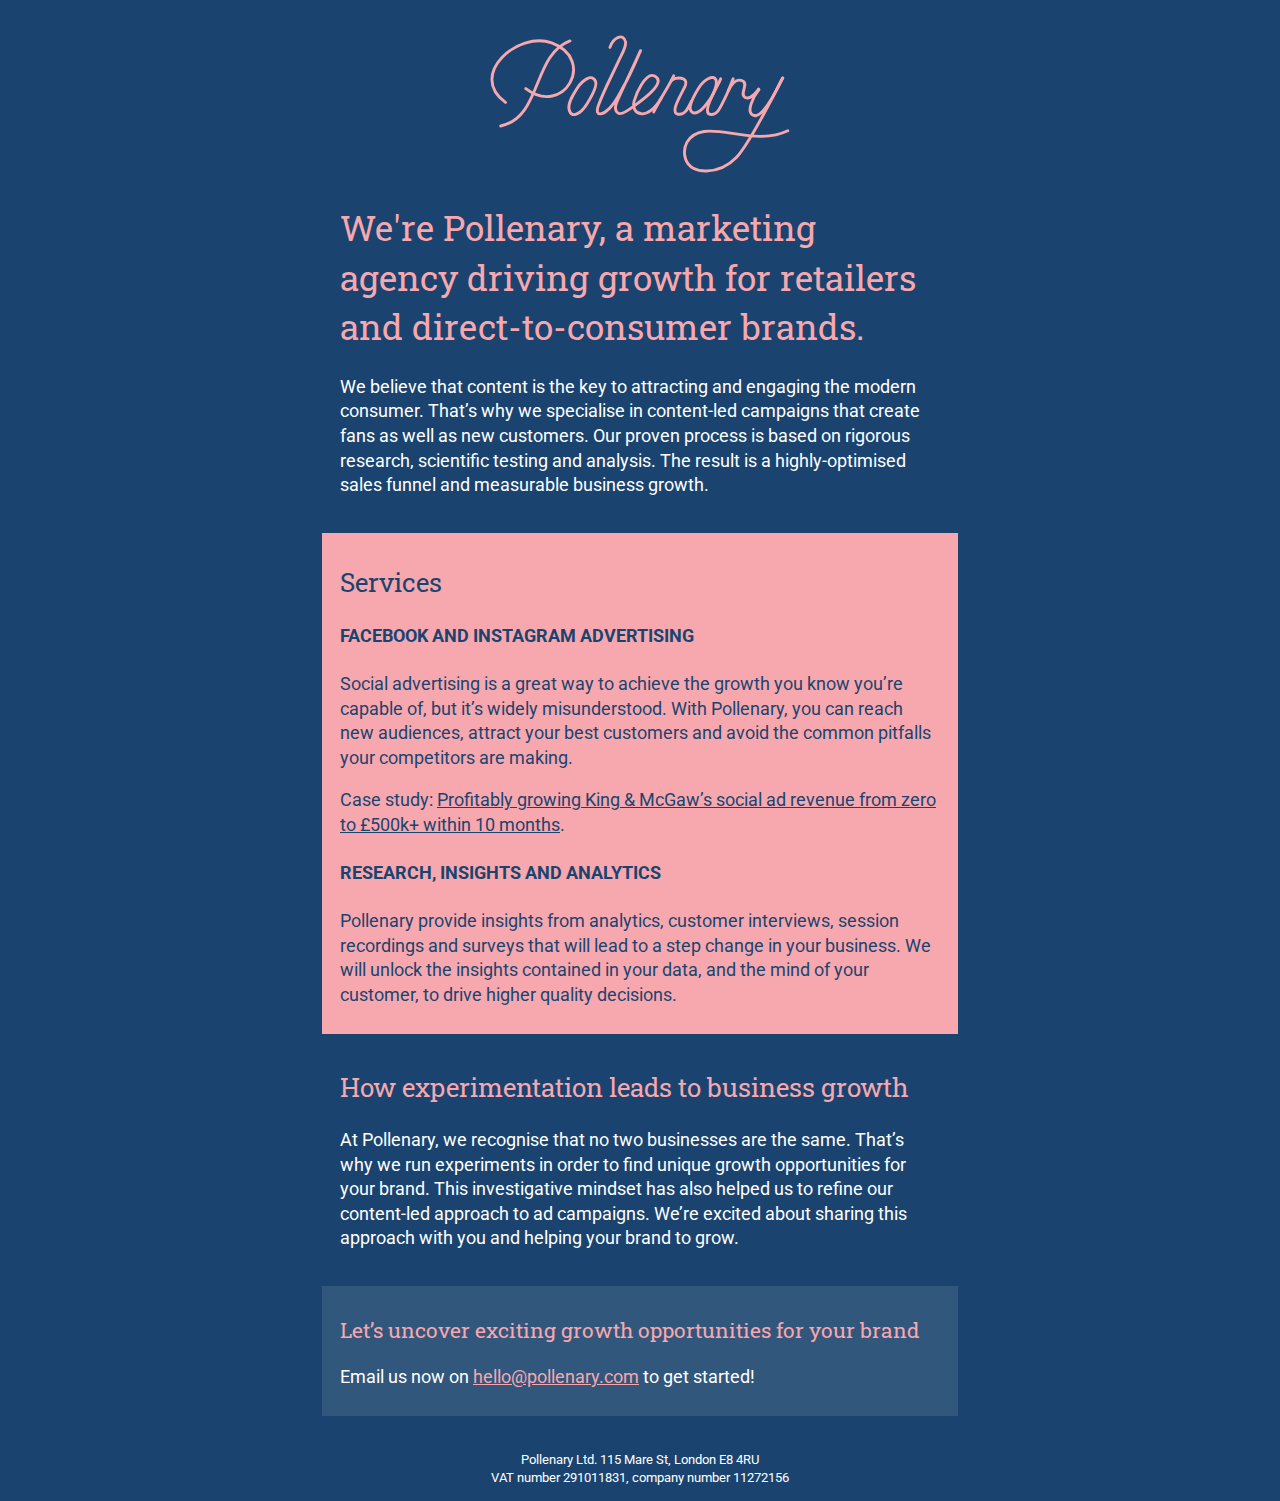
<file: index.html>
<!DOCTYPE html>
<html>
  <head>
    <!-- Google Tag Manager -->
    <script>(function(w,d,s,l,i){w[l]=w[l]||[];w[l].push({'gtm.start':
    new Date().getTime(),event:'gtm.js'});var f=d.getElementsByTagName(s)[0],
    j=d.createElement(s),dl=l!='dataLayer'?'&l='+l:'';j.async=true;j.src=
    'https://www.googletagmanager.com/gtm.js?id='+i+dl;f.parentNode.insertBefore(j,f);
    })(window,document,'script','dataLayer','GTM-MFLD2SN');</script>
    <!-- End Google Tag Manager -->
    <meta charset="UTF-8">
    <meta name="viewport" content="width=device-width,initial-scale=1">
    <title>Social media marketing, paid social agency | Pollenary</title>
    <link href="https://fonts.googleapis.com/css?family=Roboto|Roboto+Slab:300" rel="stylesheet">
    <link href="assets/styles.css" media="all" rel="stylesheet" type="text/css" />
  </head>
  <body>
    <!-- Google Tag Manager (noscript) -->
    <noscript><iframe src="https://www.googletagmanager.com/ns.html?id=GTM-MFLD2SN"
    height="0" width="0" style="display:none;visibility:hidden"></iframe></noscript>
    <!-- End Google Tag Manager (noscript) -->
    <div class="container">
      <div class="logo">
        <img src="assets/logo.svg" class="header-logo" title="Pollenary" />
      </div>
      <!-- <h1>Discover a better way to attract your ideal customers.</h1> -->
      <h1>We're Pollenary, a marketing agency driving growth for retailers and direct-to-consumer brands.</h1>
      <p>We believe that content is the key to attracting and engaging the modern consumer. That’s why we specialise in content-led campaigns that create fans as well as new customers. Our proven process is based on rigorous research, scientific testing and analysis. The result is a highly-optimised sales funnel and measurable business growth. </p>
    </div>
    <div class="container reverse">
      <h2>Services</h2>
      <h4>Facebook and Instagram advertising</h4>
      <p>Social advertising is a great way to achieve the growth you know you’re capable of, but it’s widely misunderstood. With Pollenary, you can reach new audiences, attract your best customers and avoid the common pitfalls your competitors are making.</p>
      <p>Case study: <a href="king-and-mcgaw.html">Profitably growing King & McGaw’s social ad revenue from zero to £500k+ within 10 months</a>.</p>
      <!-- <h4>Conversion rate optimisation</h4>
      <p>Every step in your funnel is an opportunity for growth, but don’t fall into the trap of thinking small changes will make a big difference. We can develop an A/B testing program that will increase conversions so you can improve your marketing ROI.</p> -->
      <h4>Research, insights and analytics</h4>
      <p>Pollenary provide insights from analytics, customer interviews, session recordings and surveys that will lead to a step change in your business. We will unlock the insights contained in your data, and the mind of your customer, to drive higher quality decisions.</p>
    </div>
    <div class="container">
      <h2>How experimentation leads to business growth</h2>
      <p>At Pollenary, we recognise that no two businesses are the same. That’s why we run experiments in order to find unique growth opportunities for your brand. This investigative mindset has also helped us to refine our content-led approach to ad campaigns. We’re excited about sharing this approach with you and helping your brand to grow.</p>
    </div>
    <div class="container callout">
      <h3>Let’s uncover exciting growth opportunities for your brand</h3>
      <p>Email us now on <a href="mailto:hello@pollenary.com">hello@pollenary.com</a> to get started!<p>
    </div>
    <footer>
      Pollenary Ltd. 115 Mare St, London E8 4RU<br />
      VAT number 291011831, company number 11272156
    </footer>
  </body>
</html>
</file>
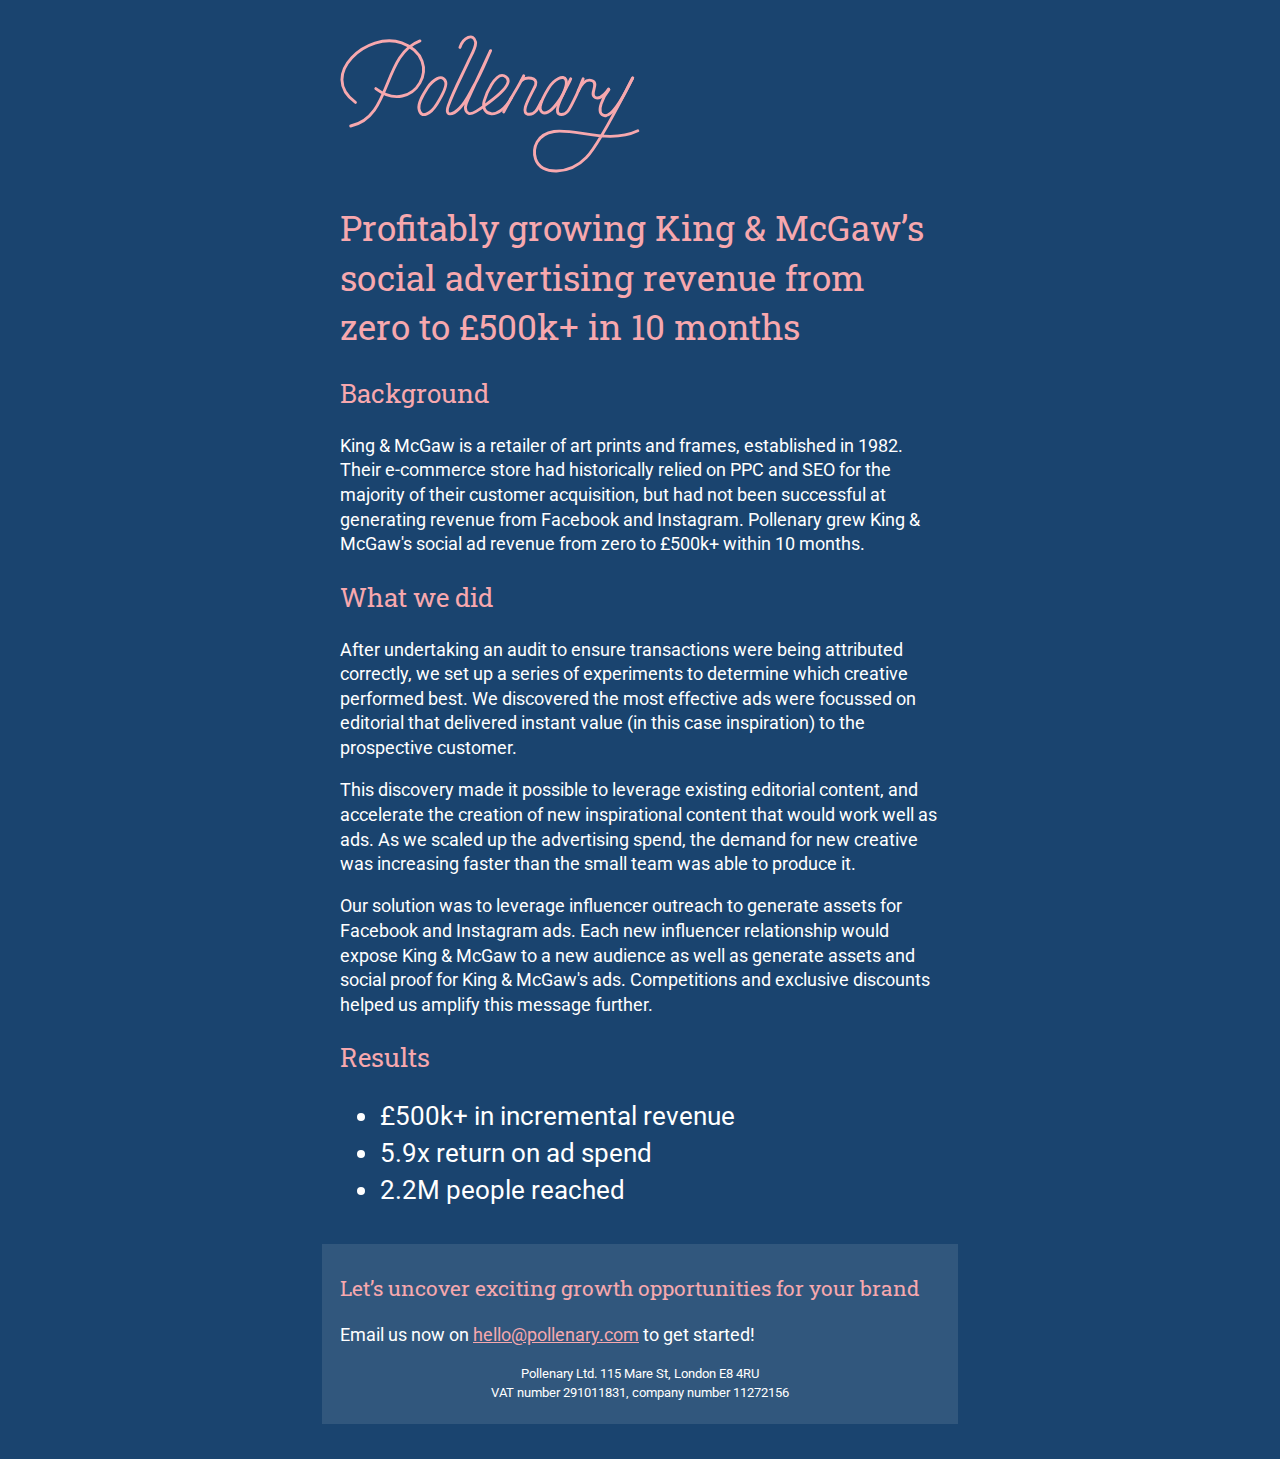
<file: king-and-mcgaw.html>
<!DOCTYPE html>
<html>
  <head>
    <!-- Google Tag Manager -->
    <script>(function(w,d,s,l,i){w[l]=w[l]||[];w[l].push({'gtm.start':
    new Date().getTime(),event:'gtm.js'});var f=d.getElementsByTagName(s)[0],
    j=d.createElement(s),dl=l!='dataLayer'?'&l='+l:'';j.async=true;j.src=
    'https://www.googletagmanager.com/gtm.js?id='+i+dl;f.parentNode.insertBefore(j,f);
    })(window,document,'script','dataLayer','GTM-MFLD2SN');</script>
    <!-- End Google Tag Manager -->
    <meta charset="UTF-8">
    <meta name="viewport" content="width=device-width,initial-scale=1">
    <title>King & McGaw case study | Pollenary</title>
    <link href="https://fonts.googleapis.com/css?family=Roboto|Roboto+Slab" rel="stylesheet">
    <link href="assets/styles.css" media="all" rel="stylesheet" type="text/css" />
  </head>
  <body>
    <!-- Google Tag Manager (noscript) -->
    <noscript><iframe src="https://www.googletagmanager.com/ns.html?id=GTM-MFLD2SN"
    height="0" width="0" style="display:none;visibility:hidden"></iframe></noscript>
    <!-- End Google Tag Manager (noscript) -->
    <div class="container">
      <a href="/"><img src="assets/logo.svg" class="header-logo" title="Pollenary" /></a>
      <h1>Profitably growing King & McGaw’s social advertising revenue from zero to £500k+ in 10 months</h1>
      <h2>Background</h2>
      <p>King & McGaw is a retailer of art prints and frames, established in 1982. Their e-commerce store had historically relied on PPC and SEO for the majority of their customer acquisition, but had not been successful at generating revenue from Facebook and Instagram. Pollenary grew King & McGaw's social ad revenue from zero to £500k+ within 10 months.</p>
      <h2>What we did</h2>
      <p>After undertaking an audit to ensure transactions were being attributed correctly, we set up a series of experiments to determine which creative performed best. We discovered the most effective ads were focussed on editorial that delivered instant value (in this case inspiration) to the prospective customer.</p>
      <p>This discovery made it possible to leverage existing editorial content, and accelerate the creation of new inspirational content that would work well as ads. As we scaled up the advertising spend, the demand for new creative was increasing faster than the small team was able to produce it. </p>
      <p>Our solution was to leverage influencer outreach to generate assets for Facebook and Instagram ads. Each new influencer relationship would expose King & McGaw to a new audience as well as generate assets and social proof for King & McGaw's ads. Competitions and exclusive discounts helped us amplify this message further.</p>
      <h2>Results</h2>
      <ul class="lead">
        <li>£500k+ in incremental revenue
        <li>5.9x return on ad spend
        <li>2.2M people reached
      </ul>
    </div>

    <div class="container callout">
      <h3>Let’s uncover exciting growth opportunities for your brand</h3>
      <p>Email us now on <a href="mailto:hello@pollenary.com">hello@pollenary.com</a> to get started!<p>

    <footer>
      Pollenary Ltd. 115 Mare St, London E8 4RU<br />
      VAT number 291011831, company number 11272156
    </footer>
  </body>
</html>
</file>
<file: assets/styles.css>
html, body, div, span, applet, object, iframe {
  margin: 0;
  padding: 0;
  border: 0;
  font-size: 100%;
  font: inherit;
  vertical-align: baseline;
}
body {
  font-family: 'Roboto', serif;
  width: 100%;
  padding: 0;
  background: #1a446f;
  color: #fff;
  line-height: 1.4;
  font-size: 1.1em;
}
h1, h2, h3 {
  font-family: 'Roboto Slab', serif;
  color: #f7a8ae;
  font-weight: normal;
}
h4 {
  text-transform: uppercase;
  /* font-weight: normal; */
}
a {
  color: #f7a8ae;
  /* text-decoration-color: #f7a8ae; */
}
.container {
  max-width: 600px;
  margin: 2em auto;
  padding: 0 1em;
}
.lead {
  font-size: 1.5em;
  margin-top: 0;
}

.reverse {
  background-color: #f7a8ae;
  padding: .5em 1em;
}

.reverse h1, .reverse h2, .reverse h3, .reverse h4, .reverse p, .reverse a {
  color: #1a446f;
}

.callout {
  background-color: #31577D;
  padding: .5em 1em;
}

footer {
  text-align: center;
  font-size: small;
  margin: 1em 0;
}


nowrap {
  white-space: nowrap;
}
.header-logo {
  width: 300px;
  max-width: 100%;
}

.logo {
  text-align: center;
}
</file>
